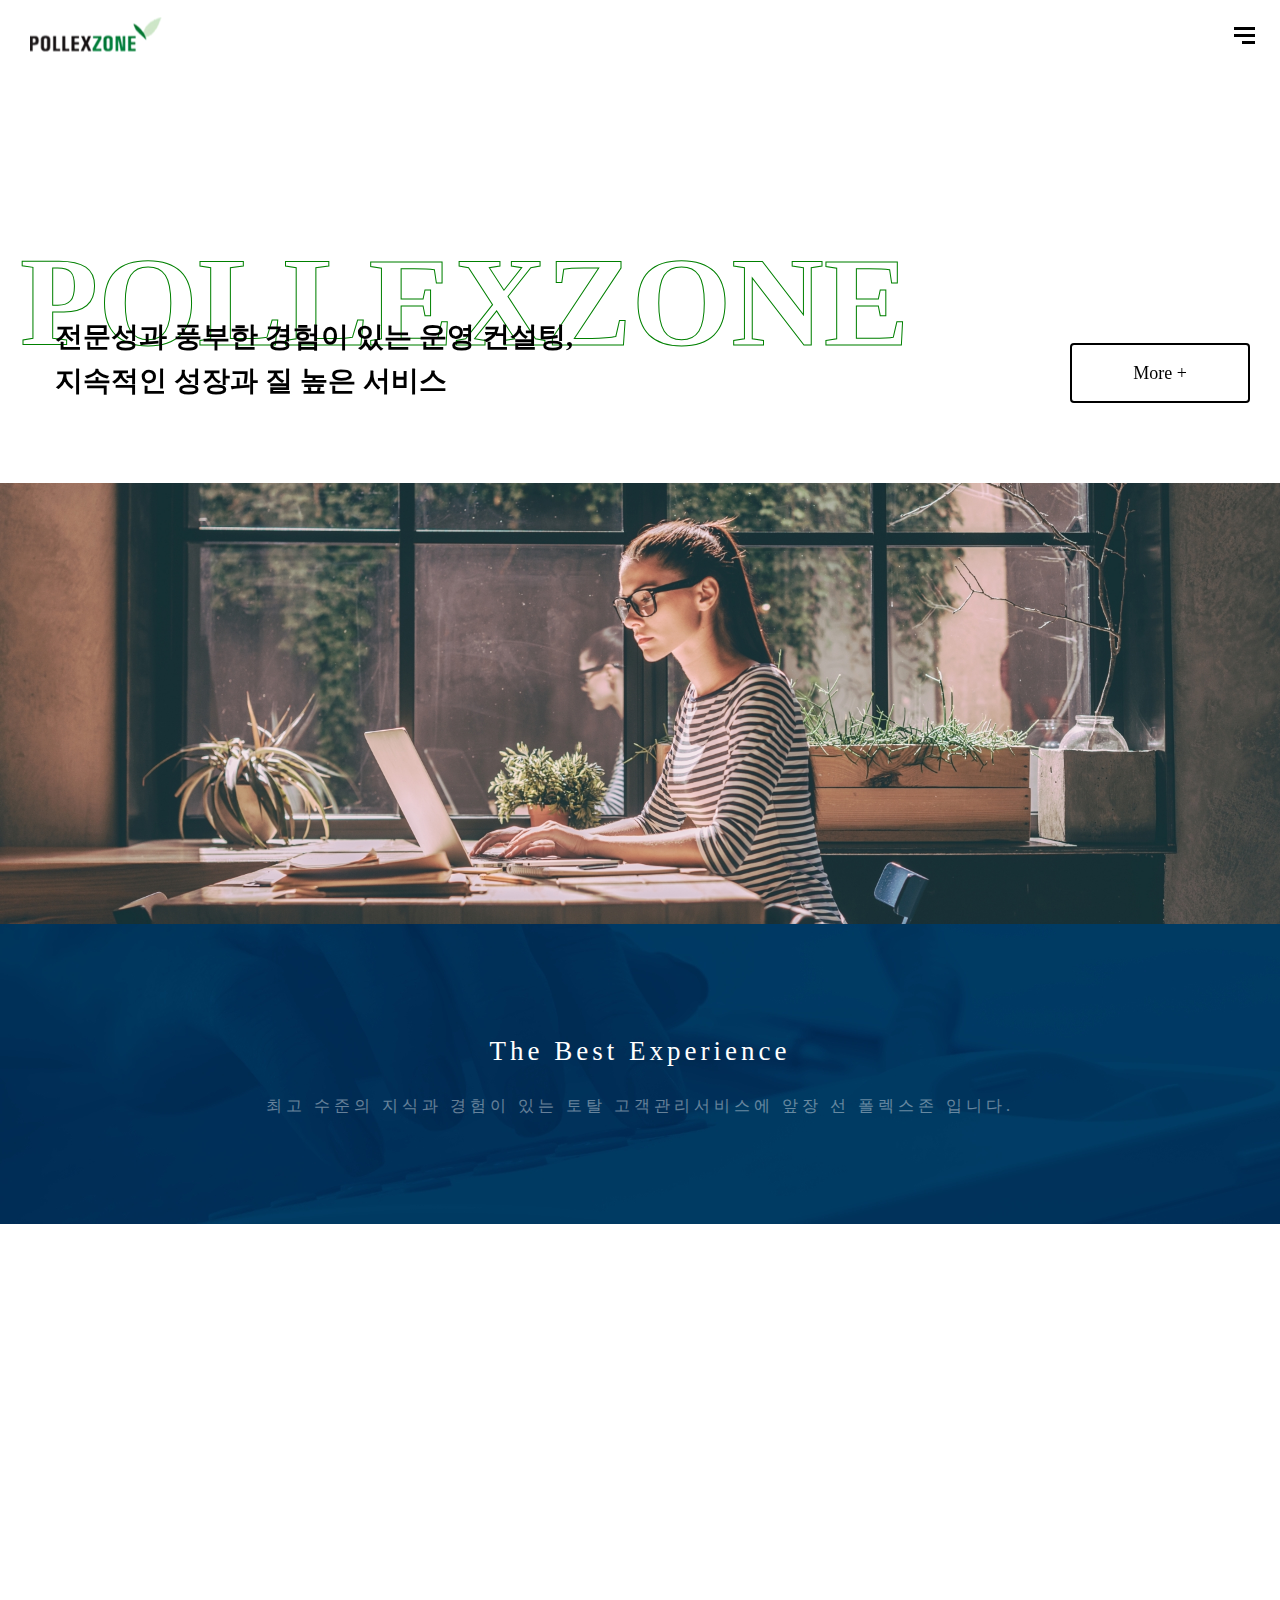
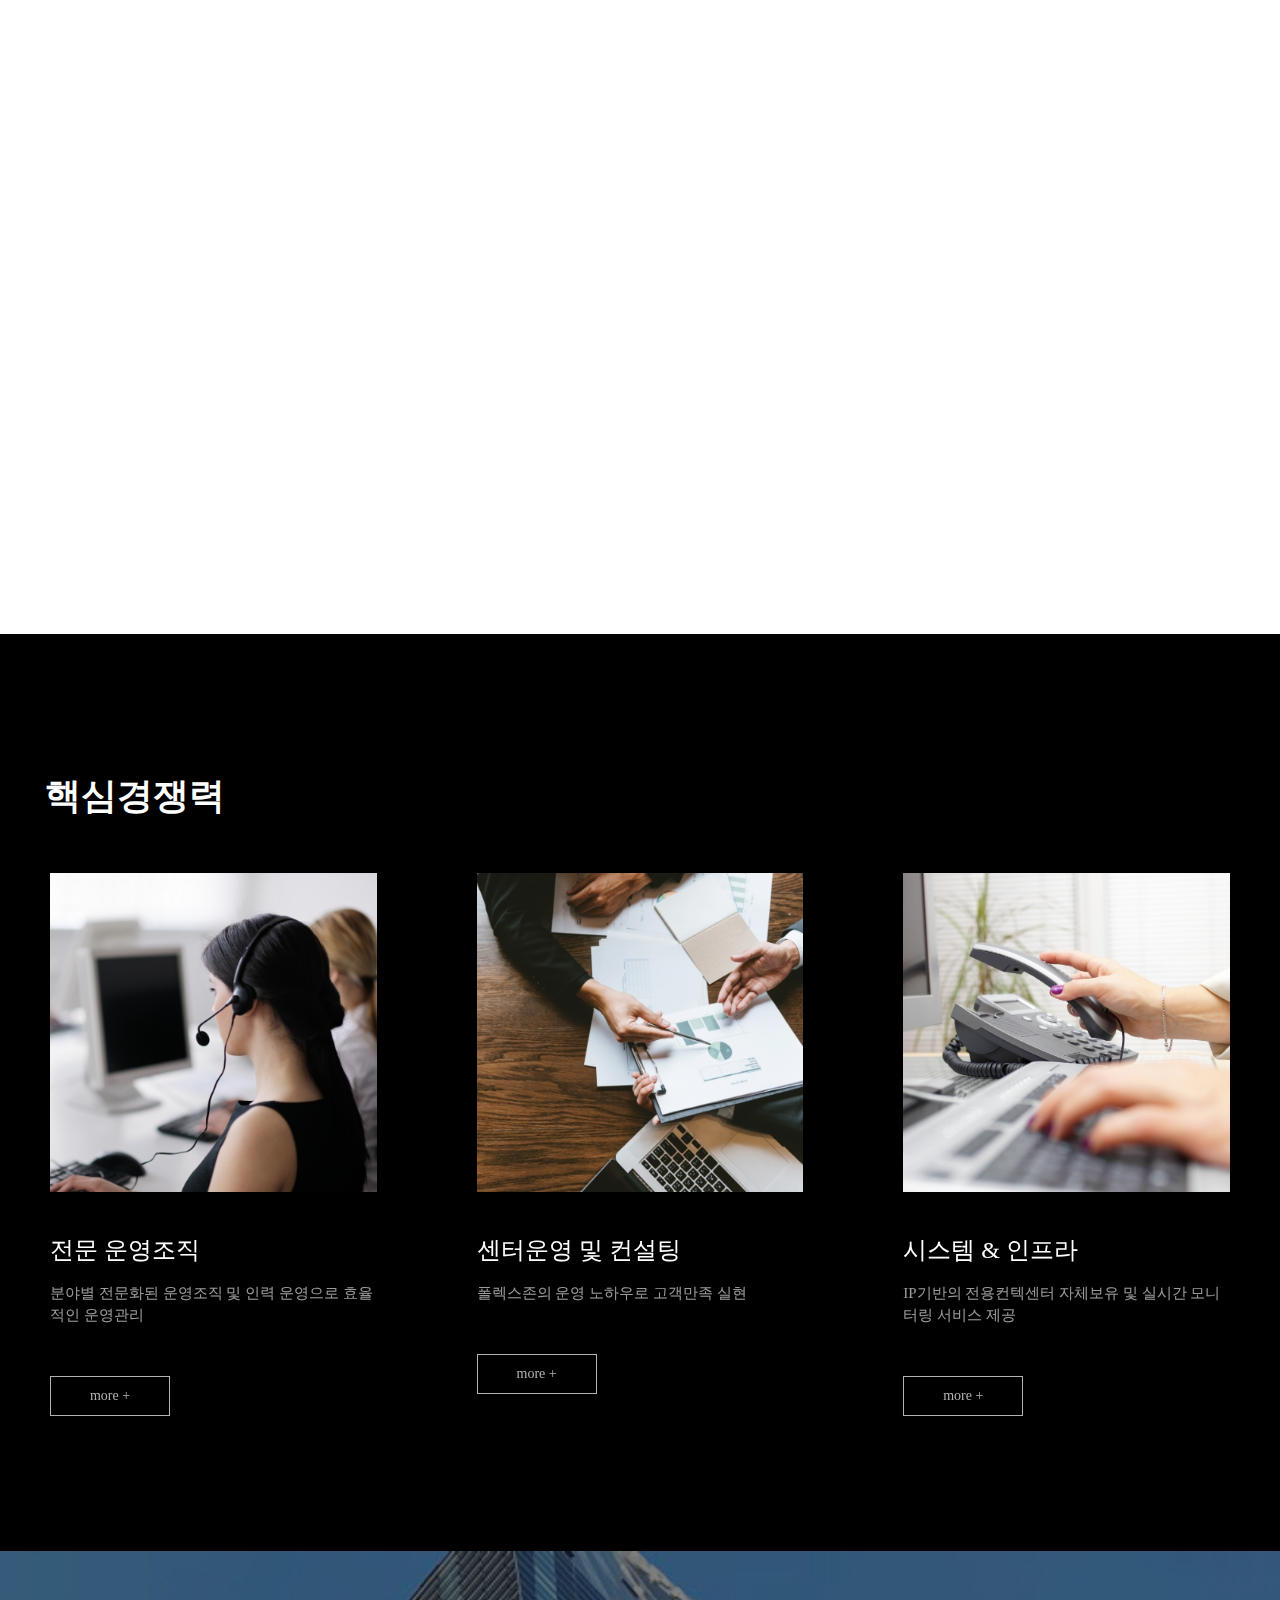
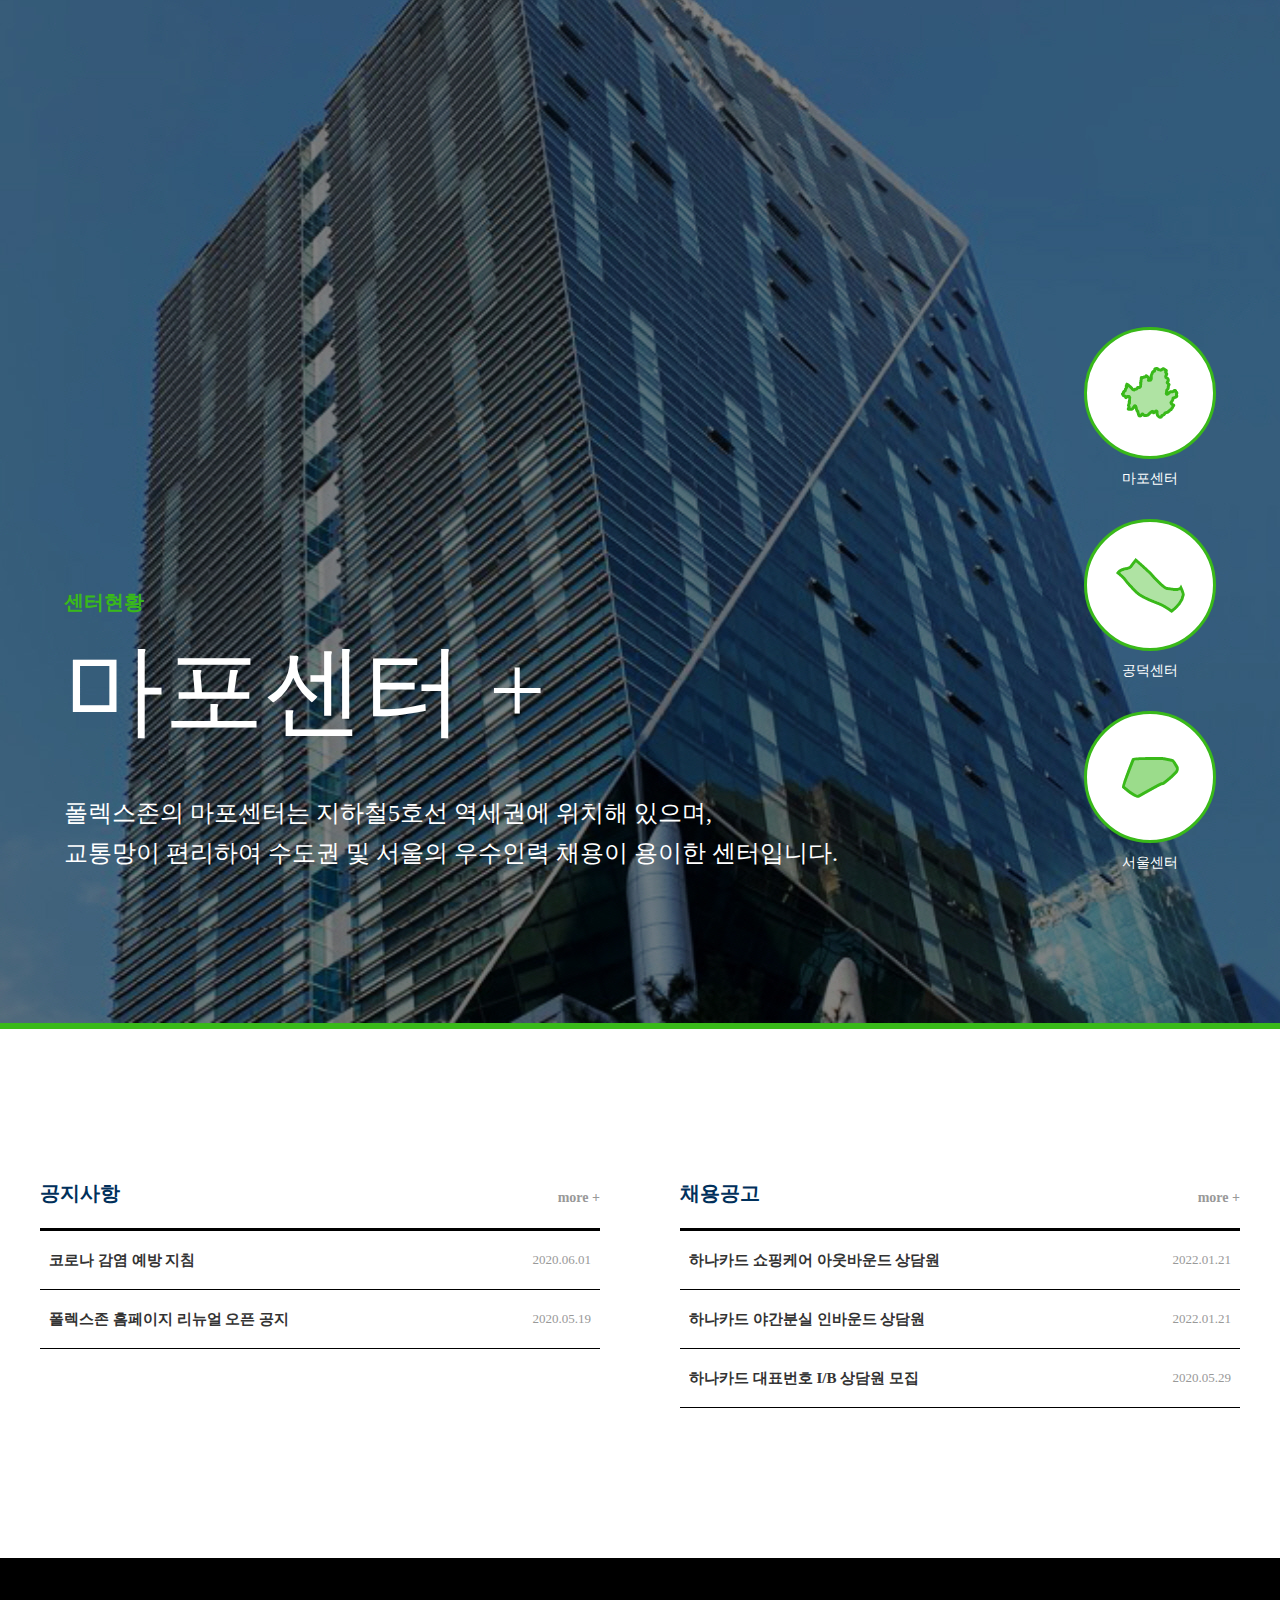
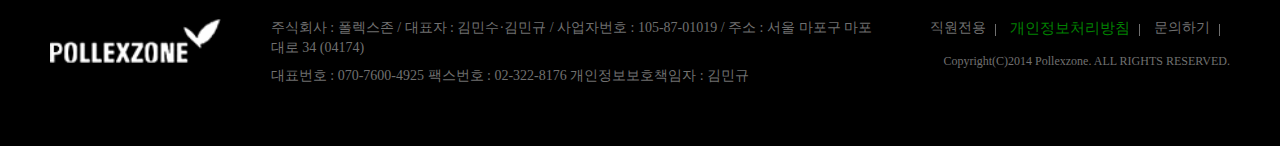
<file: index.html>
<!DOCTYPE html>
<html lang="kr">
  <head>
    <meta charset="UTF-8" />
    <meta http-equiv="X-UA-Compatible" content="IE=edge" />
    <meta name="viewport" content="width=device-width, initial-scale=1.0" />
    <title>Pollexzone</title>
    <link
      href="https://fonts.googleapis.com/css2?family=Noto+Sans+KR&display=swap"
      rel="stylesheet"
    />
    <link
      rel="stylesheet"
      href="https://unpkg.com/swiper/swiper-bundle.min.css"
    />
    <link rel="stylesheet" href="https://unpkg.com/aos@next/dist/aos.css" />
    <script src="https://unpkg.com/aos@next/dist/aos.js"></script>
    <link rel="stylesheet" href="css/reset.css" />
    <link rel="stylesheet" href="css/common.css" />
    <link rel="stylesheet" href="css/style.css" />
  </head>
  <body>
    <header data-aos="fade-down" data-aos-duration="500">
      <h1>
        <a href="" class="logo">
          <img src="img/logo.png" class="logo_color" />
          <img src="img/logo_white.png" class="logo_white" />
        </a>
      </h1>
      <div class="logo_ps">
        <img src="img/bffm_220103.png" class="logo_bffm" />
        <img src="img/jas_220103.png" class="logo_jas" />
        <img src="img/ntre_220103.png" class="logo_ntre" />
      </div>
      <a id="activeClick" class="btn_menu" onclick="allmenuClick()">
        <span class="bartop"></span>
        <span class="barmid"></span>
        <span class="barbot"></span>
      </a>
      <div class="allmenutab">
        <div class="allmenu_wrap">
          <div class="allmenu_inner">
            <ul class="allmenu">
              <li>
                <span>폴렉스존 소개</span>
                <a>
                  <em>01</em>
                  <span>폴렉스존 소개</span>
                </a>
                <ul>
                  <li>기업소개</li>
                  <li>주요고객사</li>
                  <li>센터현황</li>
                  <li>오시는 길</li>
                </ul>
              </li>
              <li>
                <span>사업영역</span>
                <a>
                  <em>02</em>
                  <span>사업영역</span>
                </a>
                <ul>
                  <li>사업영역</li>
                </ul>
              </li>
              <li>
                <span>핵심경쟁력</span>
                <a>
                  <em>03</em>
                  <span>핵심경쟁력</span>
                </a>
                <ul>
                  <li>전문 운영조직</li>
                  <li>센터운영 및 컨설팅</li>
                  <li>시스템 & 인프라</li>
                </ul>
              </li>
              <li>
                <span>폴렉스존 소식</span>
                <a>
                  <em>04</em>
                  <span>폴렉스존 소식</span>
                </a>
                <ul>
                  <li>공지사항</li>
                  <li>인증 및 수상내역</li>
                  <li>고객문의</li>
                </ul>
              </li>
              <li>
                <span>인재채용</span>
                <a>
                  <em>05</em>
                  <span>인재채용</span>
                </a>
                <ul>
                  <li>인재상</li>
                  <li>채용안내</li>
                  <li>채용공고</li>
                </ul>
              </li>
            </ul>
          </div>
        </div>
      </div>
      <ul class="gnb">
        <li><a href="overvivew.html">폴렉스존 소개</a></li>
        <li><a href="">사업영역</a></li>
        <li><a href="">핵심경쟁력</a></li>
        <li><a href="">폴렉스존 소식</a></li>
        <li><a href="">인재채용</a></li>
      </ul>
    </header>

    <main>
      <section id="sec1">
        <div class="svg_wrap">
          <svg height="300" width="1500">
            <text x="20" y="150">POLLEXZONE</text>
          </svg>
        </div>
        <article class="w1520" data-aos="fade-up" data-aos-duration="800">
          <p>
            전문성과 풍부한 경험이 있는 운영 컨설팅,<br />지속적인 성장과 질
            높은 서비스
          </p>
          <div class="btn_more"><a href="">More +</a></div>
        </article>
      </section>

      <section class="main_img">
        <div class="mc1_img_wrap"></div>
        <div class="mc1_banner">
          <div class="txt_box">
            <h2>The Best Experience</h2>
            <p>
              최고 수준의 지식과 경험이 있는 토탈 고객관리서비스에 앞장 선
              폴렉스존 입니다.
            </p>
          </div>
        </div>
      </section>

      <section class="w1520">
        <div class="sec2">
          <article
            class="sec2_left"
            data-aos="fade-right"
            data-aos-duration="800"
          >
            <a href=""><img src="img/mc2_img1.jpg" /></a>
            <div class="txt_box2">
              <h2>상담운영 아웃소싱</h2>
              <p>
                In & Out Bound Service 운영진단 서비스 / 모니터링, 상담조직 채용
                및 교육서비스
              </p>
            </div>
          </article>

          <article class="sec2_right">
            <div class="con_right">
              <div data-aos="fade-right" data-aos-duration="800">
                <a href=""><img src="img/mc2_img2.jpg" /></a>
                <div class="txt_box2">
                  <h2>구축 및 운영 컨설팅</h2>
                  <p>
                    시스템 구축 및 아웃소싱 컨설팅, IP기반 상담운영 CRM 컨설팅,
                    Biz-model 컨설팅
                  </p>
                </div>
              </div>
              <div data-aos="fade-down" data-aos-duration="800">
                <a href=""><img src="img/mc2_img3.jpg" /></a>
                <div class="txt_box2">
                  <h2>마케팅 CRM 전략지원</h2>
                  <p>In & Out Bound Service 상담조직 채용 및 교육서비스</p>
                </div>
              </div>
              <div data-aos="fade-up" data-aos-duration="800">
                <a href=""><img src="img/mc2_img4.jpg" /></a>
                <div class="txt_box2">
                  <h2>컨텍센터 구축</h2>
                  <p>
                    컨텍센터 Infra 구축, 상담시스템 유지보수센터 Infra 유지보수,
                    운영 모니터링 서비스
                  </p>
                </div>
              </div>
              <div data-aos="fade-left" data-aos-duration="800">
                <a href=""><img src="img/mc2_img5.jpg" /></a>
                <div class="txt_box2">
                  <h2>상담센터 ASP 사업</h2>
                  <p>
                    상담석, Call Center Infra, 상담어폴리케이0션, Infra 모니터링
                    시스템
                  </p>
                </div>
              </div>
            </div>
          </article>
        </div>
      </section>

      <section class="black">
        <article class="w1520 mc3 swiper scroll">
          <h2>핵심경쟁력</h2>
          <div class="swiper-wrapper">
            <figure class="swiper-slide">
              <img src="img/mc3_img1.jpg" />
              <figcaption class="mc3_txt">
                <h4>전문 운영조직</h4>
                <p>
                  분야별 전문화된 운영조직 및 인력 운영으로 효율적인 운영관리
                </p>
                <div class="btn_mc3"><a href="">more +</a></div>
              </figcaption>
            </figure>
            <figure class="swiper-slide">
              <img src="img/mc3_img2.jpg" />
              <figcaption class="mc3_txt">
                <h4>센터운영 및 컨설팅</h4>
                <p>폴렉스존의 운영 노하우로 고객만족 실현</p>
                <div class="btn_mc3"><a href="">more +</a></div>
              </figcaption>
            </figure>
            <figure class="swiper-slide">
              <img src="img/mc3_img3.jpg" />
              <figcaption class="mc3_txt">
                <h4>시스템 & 인프라</h4>
                <p>
                  IP기반의 전용컨텍센터 자체보유 및 실시간 모니터링 서비스 제공
                </p>
                <div class="btn_mc3"><a href="">more +</a></div>
              </figcaption>
            </figure>
            <div class="swiper-scrollbar"></div>
          </div>
        </article>
      </section>

      <section class="center">
        <article>
          <div class="ma_img cen_img"></div>
          <div class="go_img cen_img"></div>
          <div class="se_img cen_img"></div>
        </article>
        <article class="w1520 cen_wrap">
          <div class="cen_txt">
            <div class="info_txt" id="mapo_txt">
              <span>센터현황</span>
              <h5>마포센터 +</h5>
              <p>
                폴렉스존의 마포센터는 지하철5호선 역세권에 위치해 있으며,<span
                  ><br
                /></span>
                교통망이 편리하여 수도권 및 서울의 우수인력 채용이 용이한
                센터입니다.
              </p>
            </div>
            <div class="info_txt" id="gongduk_txt">
              <span>센터현황</span>
              <h5>공덕센터 +</h5>
              <p>
                폴렉스존의 공덕센터는 지하철5, 6호선 및 공항철도 등 교통망이
                편리하여
                <span><br /></span>
                수도권 및 서울의 우수인력 채용이 용이한 센터입니다.
              </p>
            </div>
            <div class="info_txt" id="seoul_txt">
              <span>센터현황</span>
              <h5>서울센터 +</h5>
              <p>
                폴렉스존의 서울센터는 고난이도의 Sales Skill을 요구하는 금융,
                <span><br /></span>
                보험(DCDS)등 Sales를 위해 4대문안에 구축한 유일한 명품콜센터
                입니다.
              </p>
            </div>
          </div>
          <div class="cen_icon">
            <ul>
              <li class="ma_icon" id="mapo">
                <a href="">
                  <span></span>
                  <p>마포센터</p>
                </a>
              </li>
              <li class="go_icon" id="gongduk">
                <a href="">
                  <span></span>
                  <p>공덕센터</p>
                </a>
              </li>
              <li class="se_icon" id="seoul">
                <a href="">
                  <span></span>
                  <p>서울센터</p>
                </a>
              </li>
            </ul>
          </div>
        </article>
      </section>

      <section class="sec3">
        <article class="sec3_inner w1520">
          <div class="sec3_wrap">
            <div class="sec3_board">
              <h2>공지사항<a href="">more +</a></h2>
              <ul>
                <li>
                  <a href=""
                    ><p>코로나 감염 예방 지침</p>
                    <span>2020.06.01</span></a
                  >
                </li>
                <li>
                  <a href=""
                    ><p>폴렉스존 홈페이지 리뉴얼 오픈 공지</p>
                    <span>2020.05.19</span></a
                  >
                </li>
              </ul>
            </div>
            <div class="sec3_board">
              <h2>채용공고<a href="">more +</a></h2>
              <ul>
                <li>
                  <a href=""
                    ><p>하나카드 쇼핑케어 아웃바운드 상담원</p>
                    <span>2022.01.21</span></a
                  >
                </li>
                <li>
                  <a href=""
                    ><p>하나카드 야간분실 인바운드 상담원</p>
                    <span>2022.01.21</span></a
                  >
                </li>
                <li>
                  <a href=""
                    ><p>하나카드 대표번호 I/B 상담원 모집</p>
                    <span>2020.05.29</span></a
                  >
                </li>
              </ul>
            </div>
          </div>
        </article>
      </section>
    </main>

    <footer>
      <ul class="ft_inner">
        <li class="ft_logo">
          <a href=""><img src="img/logo_footer.png" /></a>
        </li>
        <li>
          <h2 class="ft_txt">POLLEXZONE</h2>
        </li>
        <li class="ft_splogo">
          <img src="img/bffmm__220103.png" />
          <img src="img/jas_220103.png" />
          <img src="img/ntre_220103.png" />
        </li>
        <li>
          <ul class="ft_info">
            <li>
              주식회사 : 폴렉스존 / 대표자 : 김민수·김민규 / 사업자번호 :
              105-87-01019 / 주소 : 서울 마포구 마포대로 34 (04174)
            </li>
            <li>
              대표번호 : 070-7600-4925 팩스번호 : 02-322-8176 개인정보보호책임자
              : 김민규
            </li>
          </ul>
        </li>
        <li class="ft_right">
          <div class="ft_menu">
            <a href="">직원전용</a>
            <a href="">개인정보처리방침</a>
            <a href="">문의하기</a>
          </div>
          <p class="copy">Copyright(C)2014 Pollexzone. ALL RIGHTS RESERVED.</p>
        </li>
      </ul>
    </footer>
  </body>
  <script src="https://unpkg.com/swiper/swiper-bundle.min.js"></script>
  <script src="https://ajax.googleapis.com/ajax/libs/jquery/3.6.0/jquery.min.js"></script>
  <script src="js/main.js"></script>
</html>
</file>
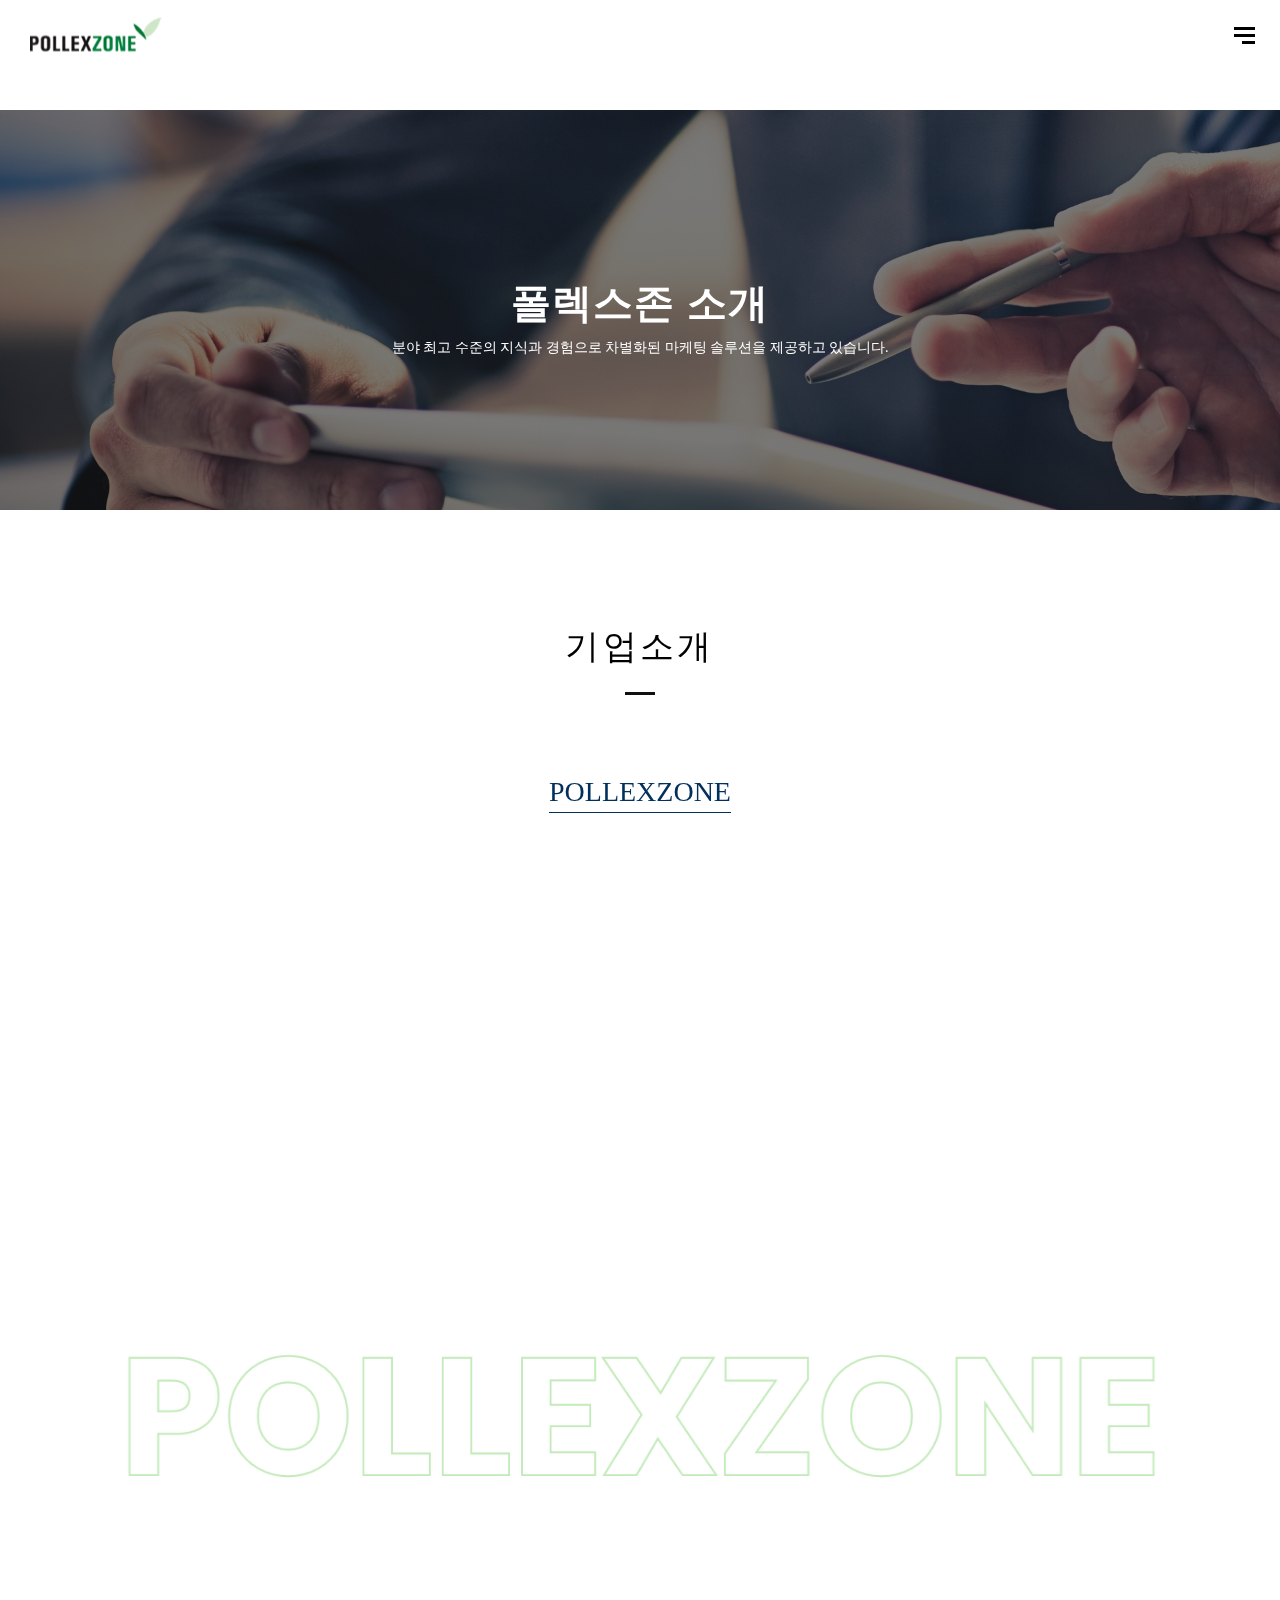
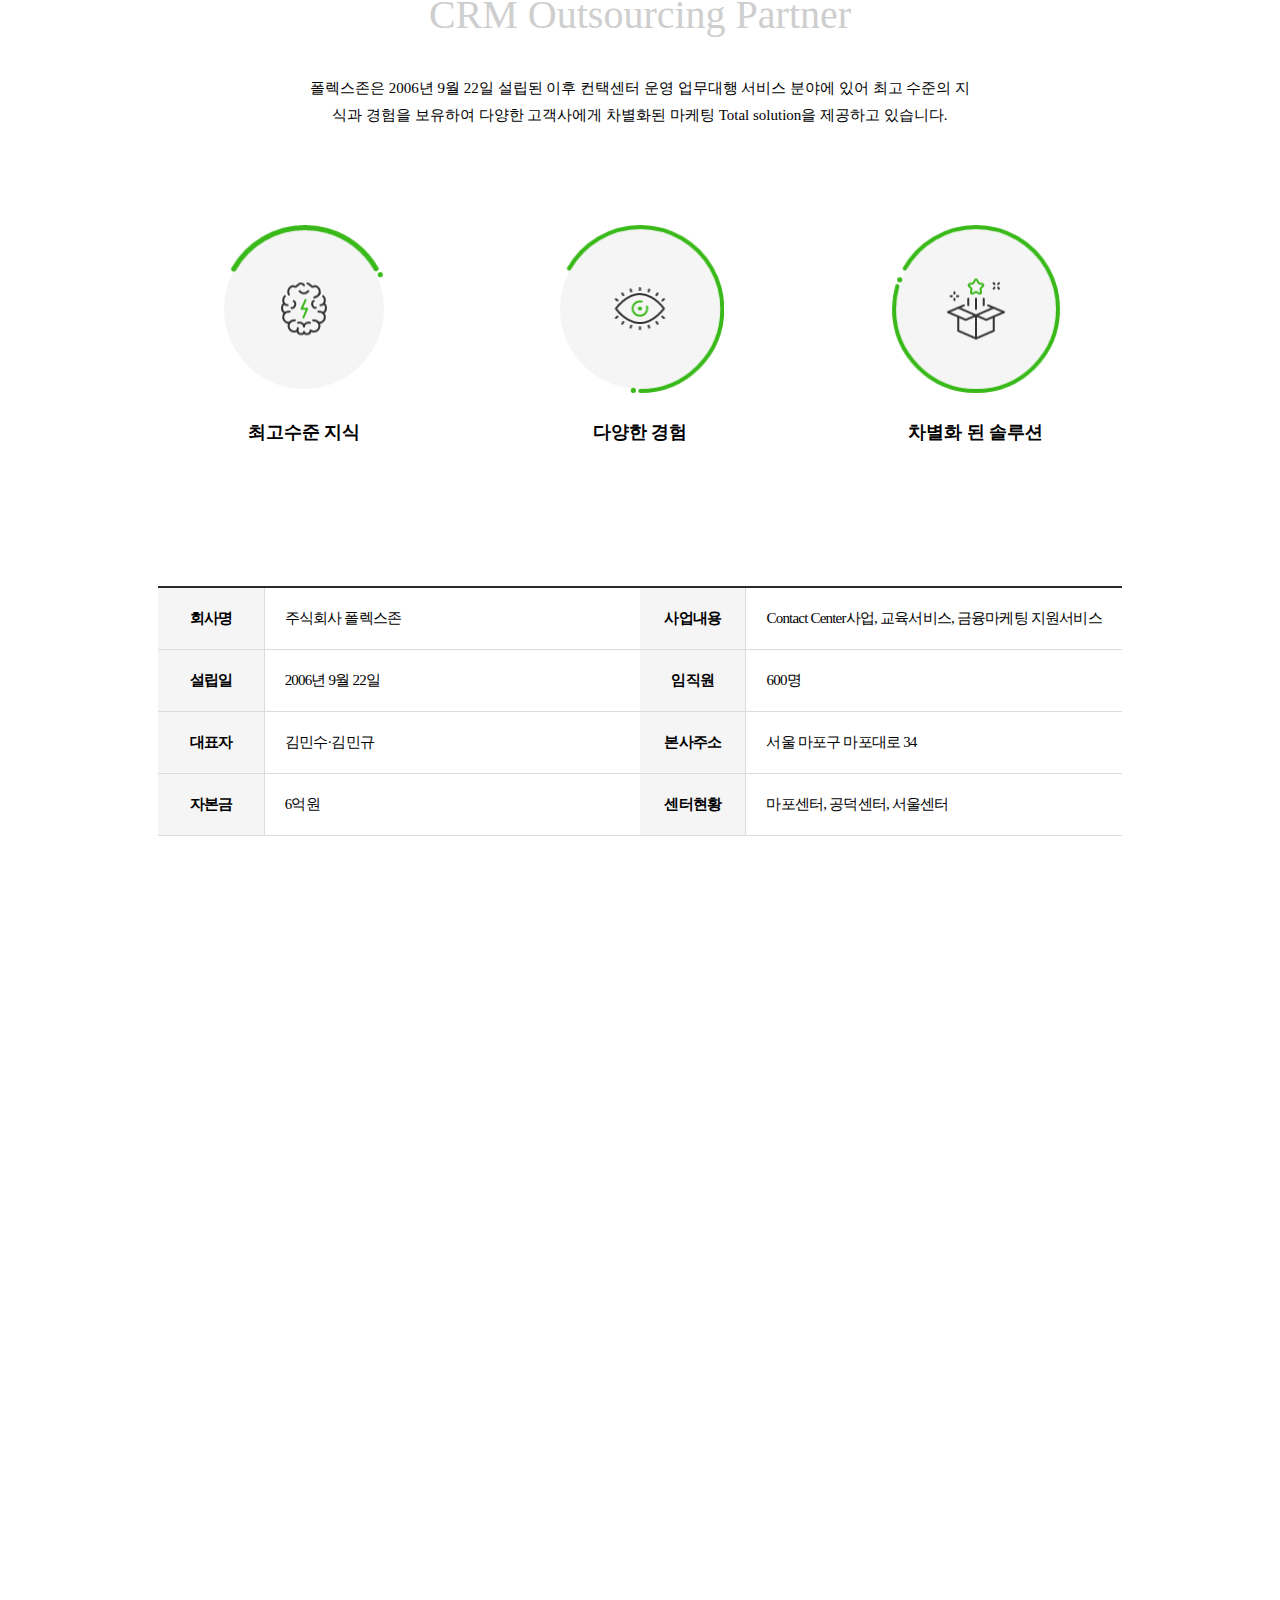
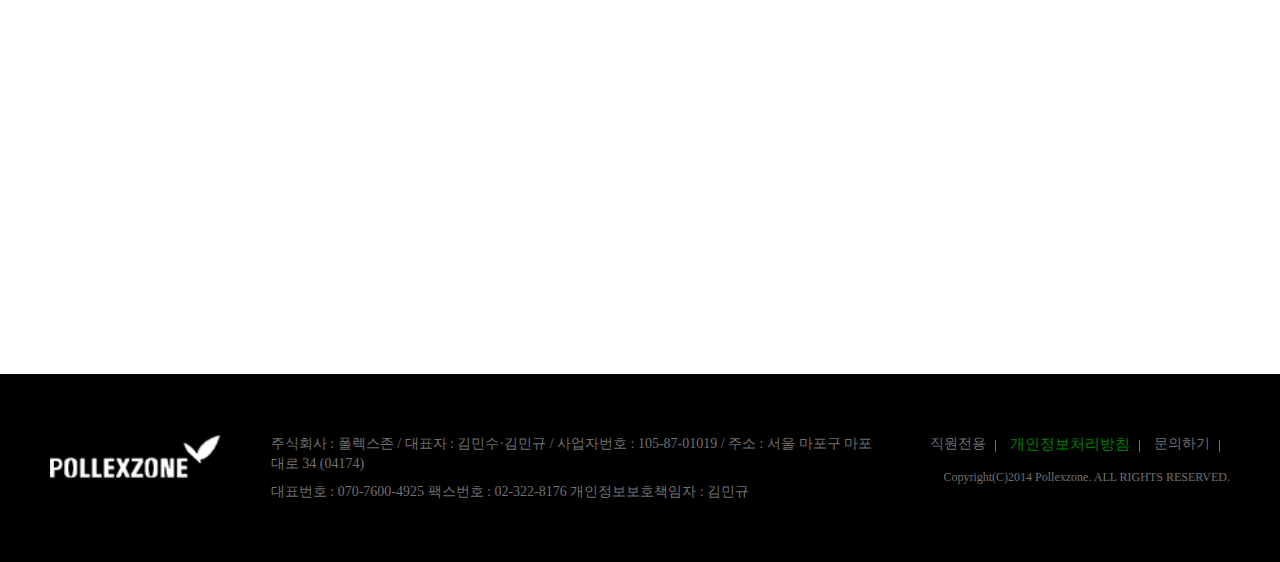
<file: overvivew.html>
<!DOCTYPE html>
<html lang="en">
  <head>
    <meta charset="UTF-8" />
    <meta http-equiv="X-UA-Compatible" content="IE=edge" />
    <meta name="viewport" content="width=device-width, initial-scale=1.0" />
    <title>Document</title>
    <link rel="stylesheet" href="css/reset.css" />
    <link rel="stylesheet" href="css/common.css" />
    <link rel="stylesheet" href="css/overview.css" />
    <link
      href="https://fonts.googleapis.com/css2?family=Noto+Sans+KR&display=swap"
      rel="stylesheet"
    />
    <link rel="stylesheet" href="https://unpkg.com/aos@next/dist/aos.css" />
    <script src="https://unpkg.com/aos@next/dist/aos.js"></script>
  </head>
  <body>
    <header data-aos="fade-down" data-aos-duration="500">
      <h1>
        <a href="index.html" class="logo">
          <img src="img/logo.png" />
          <img src="img/logo_white.png" class="logo_white" />
        </a>
      </h1>
      <div class="logo_ps">
        <img src="img/bffm_220103.png" class="logo_bffm" />
        <img src="img/jas_220103.png" class="logo_jas" />
        <img src="img/ntre_220103.png" class="logo_ntre" />
      </div>
      <a class="btn_menu" onclick="allmenuClick()">
        <span class="bartop"></span>
        <span class="barmid"></span>
        <span class="barbot"></span>
      </a>
      <div class="allmenutab">
        <div class="allmenu_wrap">
          <div class="allmenu_inner">
            <ul class="allmenu">
              <li>
                <span>폴렉스존 소개</span>
                <a>
                  <em>01</em>
                  <span>폴렉스존 소개</span>
                </a>
                <ul>
                  <li>기업소개</li>
                  <li>주요고객사</li>
                  <li>센터현황</li>
                  <li>오시는 길</li>
                </ul>
              </li>
              <li>
                <span>사업영역</span>
                <a>
                  <em>02</em>
                  <span>사업영역</span>
                </a>
                <ul>
                  <li>사업영역</li>
                </ul>
              </li>
              <li>
                <span>핵심경쟁력</span>
                <a>
                  <em>03</em>
                  <span>핵심경쟁력</span>
                </a>
                <ul>
                  <li>전문 운영조직</li>
                  <li>센터운영 및 컨설팅</li>
                  <li>시스템 & 인프라</li>
                </ul>
              </li>
              <li>
                <span>폴렉스존 소식</span>
                <a>
                  <em>04</em>
                  <span>폴렉스존 소식</span>
                </a>
                <ul>
                  <li>공지사항</li>
                  <li>인증 및 수상내역</li>
                  <li>고객문의</li>
                </ul>
              </li>
              <li>
                <span>인재채용</span>
                <a>
                  <em>05</em>
                  <span>인재채용</span>
                </a>
                <ul>
                  <li>인재상</li>
                  <li>채용안내</li>
                  <li>채용공고</li>
                </ul>
              </li>
            </ul>
          </div>
        </div>
      </div>
      <ul class="gnb">
        <li><a href="">폴렉스존 소개</a></li>
        <li><a href="">사업영역</a></li>
        <li><a href="">핵심경쟁력</a></li>
        <li><a href="">폴렉스존 소식</a></li>
        <li><a href="">인재채용</a></li>
      </ul>
    </header>

    <main>
      <section class="info">
        <div class="info_img" data-aos="fade-up" data-aos-duration="1000">
          <h2>폴렉스존 소개</h2>
          <p>
            분야 최고 수준의 지식과 경험으로 차별화된 마케팅 솔루션을 제공하고
            있습니다.
          </p>
        </div>
      </section>

      <section class="about">
        <div class="about_wrap">
          <div class="about_subtit">
            <h3 data-aos="fade-up" data-aos-duration="1000">기업소개</h3>
          </div>
          <div class="about_top">
            <p data-aos="fade-up" data-aos-duration="1400">POLLEXZONE</p>
          </div>
          <div class="about_img">
            <div class="about_imgf">
              <img
                src="img/img_intrd.jpg"
                data-aos="fade-up"
                data-aos-duration="1000"
              />
            </div>
            <div class="pollex_img"><img src="img/img_intrd_txt.png" /></div>
          </div>
          <div class="about_txt">
            <h2>CRM Outsourcing Partner</h2>
            <p>
              폴렉스존은 2006년 9월 22일 설립된 이후 컨택센터 운영 업무대행
              서비스 분야에 있어 최고 수준의 지식과 경험을 보유하여 다양한
              고객사에게 차별화된 마케팅 Total solution을 제공하고 있습니다.
            </p>
          </div>
          <div class="about_list">
            <ul>
              <li>
                <div class="list_item">
                  <div class="list_img">
                    <div class="img_about1"></div>
                    <img src="img/icon_intrd01.png" />
                  </div>
                  <p>최고수준 지식</p>
                </div>
              </li>
              <li>
                <div class="list_item">
                  <div class="list_img">
                    <div class="img_about2"></div>
                    <img src="img/icon_intrd02.png" />
                  </div>
                  <p>다양한 경험</p>
                </div>
              </li>
              <li>
                <div class="list_item">
                  <div class="list_img">
                    <div class="img_about3"></div>
                    <img src="img/icon_intrd03.png" />
                  </div>
                  <p>차별화 된 솔루션</p>
                </div>
              </li>
            </ul>
            <table class="about_table">
              <colgroup>
                <col width="11%" />
                <col width="39%" />
                <col width="11%" />
                <col width="39%" />
              </colgroup>
              <tbody class="tbody">
                <tr>
                  <td>회사명</td>
                  <td>주식회사 폴렉스존</td>
                  <td>사업내용</td>
                  <td>Contact Center사업, 교육서비스, 금융마케팅 지원서비스</td>
                </tr>
                <tr>
                  <td>설립일</td>
                  <td>2006년 9월 22일</td>
                  <td>임직원</td>
                  <td>600명</td>
                </tr>
                <tr>
                  <td>대표자</td>
                  <td>김민수·김민규</td>
                  <td>본사주소</td>
                  <td>서울 마포구 마포대로 34</td>
                </tr>
                <tr>
                  <td>자본금</td>
                  <td>6억원</td>
                  <td>센터현황</td>
                  <td>마포센터, 공덕센터, 서울센터</td>
                </tr>
              </tbody>
            </table>
            <table class="about_table_m">
              <colgroup>
                <col width="15%" span="1" />
                <col width="85%" span="2" />
              </colgroup>
              <tbody class="tbody">
                <tr>
                  <td>회사명</td>
                  <td>주식회사 폴렉스존</td>
                </tr>
                <tr>
                  <td>사업내용</td>
                  <td>Contact Center사업, 교육서비스, 금융마케팅 지원서비스</td>
                </tr>
                <tr>
                  <td>설립일</td>
                  <td>2006년 9월 22일</td>
                </tr>
                <tr>
                  <td>임직원</td>
                  <td>600명</td>
                </tr>
                <tr>
                  <td>대표자</td>
                  <td>김민수·김민규</td>
                </tr>
                <tr>
                  <td>본사주소</td>
                  <td>서울 마포구 마포대로 34</td>
                </tr>
                <tr>
                  <td>자본금</td>
                  <td>6억원</td>
                </tr>
                <tr>
                  <td>센터현황</td>
                  <td>마포센터, 공덕센터, 서울센터</td>
                </tr>
              </tbody>
            </table>
          </div>
        </div>
      </section>

      <section class="about_info reveal">
        <h2>CI소개</h2>
        <div class="about_wrap">
          <div class="about_grid">
            <img src="img/ci.png" />
          </div>
          <div class="about_txt2">
            <p>
              폴렉스존은 엄지손가락의 의미를 가진 POLLEX와 지역/구역이라는
              의미를 가진 ZONE의 결합어로
            </p>
            <h3>전 분야에서 최고가 되고자 하는 기업이념을 담은 사명입니다.</h3>
          </div>
          <div class="color_box" data-aos="fade-up" data-aos-duration="1000">
            <ul>
              <li>
                <div class="box_1"></div>
                <p>
                  RGB 34, 30, 30<br />
                  CMYK 81, 80, 78, 62
                </p>
              </li>
              <li>
                <div class="box_2"></div>
                <p>
                  RGB 208, 230, 200<br />
                  CMYK 24, 3, 28, 0
                </p>
              </li>
              <li>
                <div class="box_3"></div>
                <p>
                  RGB 6, 119, 45<br />
                  CMYK 86, 43, 100, 5
                </p>
              </li>
            </ul>
          </div>
        </div>
      </section>
    </main>

    <footer>
      <ul class="ft_inner">
        <li class="ft_logo">
          <a href=""><img src="img/logo_footer.png" /></a>
        </li>
        <li>
          <h2 class="ft_txt">POLLEXZONE</h2>
        </li>
        <li class="ft_splogo">
          <img src="img/bffmm__220103.png" />
          <img src="img/jas_220103.png" />
          <img src="img/ntre_220103.png" />
        </li>
        <li>
          <ul class="ft_info">
            <li>
              주식회사 : 폴렉스존 / 대표자 : 김민수·김민규 / 사업자번호 :
              105-87-01019 / 주소 : 서울 마포구 마포대로 34 (04174)
            </li>
            <li>
              대표번호 : 070-7600-4925 팩스번호 : 02-322-8176 개인정보보호책임자
              : 김민규
            </li>
          </ul>
        </li>
        <li class="ft_right">
          <div class="ft_menu">
            <a href="">직원전용</a>
            <a href="">개인정보처리방침</a>
            <a href="">문의하기</a>
          </div>
          <p class="copy">Copyright(C)2014 Pollexzone. ALL RIGHTS RESERVED.</p>
        </li>
      </ul>
    </footer>
  </body>
  <script src="https://unpkg.com/swiper/swiper-bundle.min.js"></script>
  <script src="https://ajax.googleapis.com/ajax/libs/jquery/3.6.0/jquery.min.js"></script>
  <script src="js/main.js"></script>
</html>
</file>
<file: css/common.css>
/* scroll animation */

.reveal {
  position: relative;
  opacity: 0;
}
.reveal.active {
  transition: 2s;
  opacity: 1;
}
.active.fade-bottom {
  animation: fade-bottom 1s ease-in;
}
.active.fade-left {
  animation: fade-left 1s ease-in;
}
.active.fade-right {
  animation: fade-right 1s ease-in;
}
@keyframes fade-bottom {
  0% {
    transform: translateY(50px);
    opacity: 0;
  }
  100% {
    transform: translateY(0);
    opacity: 1;
  }
}
@keyframes fade-left {
  0% {
    transform: translateX(-100px);
    opacity: 0;
  }
  100% {
    transform: translateX(0);
    opacity: 1;
  }
}

@keyframes fade-right {
  0% {
    transform: translateX(100px);
    opacity: 0;
  }
  100% {
    transform: translateX(0);
    opacity: 1;
  }
}

/* ----------------------------------------------------------- */
header {
  position: fixed;
  display: flex;
  width: 100%;
  z-index: 999;
  height: 70px;
  top: 0;
  left: 0;
  overflow: hidden;
  background-color: #fff;
}
.w1520 {
  max-width: 1520px;
  margin: 0 auto;
}
header h1 a {
  display: block;
  height: 100%;
}
header h1 a img {
  height: 35px;
  position: absolute;
  left: 0;
  top: 50%;
  transform: translateY(-50%);
  left: 50px;
}
.logo_color {
  opacity: 1;
}
.logo_white {
  opacity: 0;
  z-index: 5;
}
.logo_ps {
  display: flex;
  align-items: center;
  position: relative;
  left: 250px;
}
.logo_bffm {
  width: 150px;
}
.logo_jas {
  width: 38px;
  margin-top: 6px;
  margin-left: 30px;
}
.logo_ntre {
  width: 37px;
  margin-left: 30px;
}
.btn_menu {
  overflow: hidden;
  z-index: 999;
  position: absolute;
  display: block;
  width: 21px;
  height: 21px;
  right: 50px;
  top: 50%;
  margin-top: -10.5px;
  cursor: pointer;
}
.disabled {
  pointer-events: none;
}
.btn_menu span {
  position: absolute;
  right: 0;
  width: 100%;
  height: 3px;
  background-color: #000;
  transition: all 0.3s ease-in-out;
  -webkit-transition: all 0.3s ease-in-out;
  transform: none;
}
.btn_menu span.bartop {
  top: 2px;
}
.btn_menu span.barmid {
  top: 9px;
}
.btn_menu span.barbot {
  top: 16px;
  width: 60%;
}
.btn_menu:hover span.bartop {
  width: 60%;
}
.btn_menu:hover span.barmid {
  width: 100%;
}
.btn_menu:hover span.barbot {
  width: 100%;
}
.btn_menu.active:hover span {
  width: 100%;
}
.btn_menu.active span {
  background-color: #fff;
  width: 100%;
}
.btn_menu.active span.bartop {
  transform: rotate(45deg);
  -webkit-transform: rotate(45deg);
  top: 9px;
}
.btn_menu.active span.barmid {
  width: 0;
}
.btn_menu.active span.barbot {
  transform:rotate(-45deg);
  -webkit-transform:rotate(-45deg);
  top: 9px;
}

.gnb {
  display: flex;
  position: relative;
  margin: auto;
  justify-content: space-between;
}
.gnb > li {
  position: relative;
  vertical-align: middle;
  font-size: 16px;
  box-sizing: border-box;
}
.gnb > li > a {
  position: relative;
  display: block;
  padding: 0 30px;
  line-height: 70px;
  font-size: 15px;
  font-weight: 700;
  color: #000;
  box-sizing: border-box;
}
.allmenutab {
  display: none;
  position: fixed;
  width: 100%;
  height: 100%;
  background-color: #00305b;
  padding: 70px 0 50px;
  z-index: 2;
  box-sizing: border-box;
}
.allmenu_wrap {
  display: block;
  width: 100%;
  height: 100%;
  text-align: center;
  padding: 0 50px;
}
.allmenu_inner {
  display: inline-block;
  width: 100%;
  height: 100%;
  margin: 0 auto;
  position: relative;
  box-sizing: border-box;
}
.allmenu {
  text-align: left;
  width: 100%;
  position: absolute;
  top: 37%;
  right: 0;
}
.allmenu > li {
  width: 20%;
  float: left;
  padding: 0 15px;
  box-sizing: border-box;
}
.allmenu em {
  font-size: 15px;
  display: block;
  line-height: 22px;
  color: #39b919;
  font-weight: 500;
  margin-bottom: 29px;
}
.allmenu > li > span {
  display: none;
}
.allmenu span {
  display: block;
  font-size: 30px;
  line-height: 40px;
  color: #466c8f;
}
.allmenu a {
  display: block;
}
.allmenu li ul {
  display: block;
  padding-top: 30px;
}
.allmenu li li {
  font-size: 16px;
  color: #fff;
  line-height: 40px;
  font-weight: 500;
  opacity: 0.9;
}
/* -------------------------------------------------------------------------- */

/* -------------------------------------------------------------------------- */
footer {
  background-color: #000;
  color: #fff;
  padding: 60px 0;
  font-weight: 500;
}
.ft_inner {
  width: 100%;
  padding: 0 50px;
  box-sizing: border-box;
  display: flex;
  justify-content: space-between;
}
.ft_logo {
  width: 192px;
}
.ft_logo a img {
  width: 100%;
}
.ft_info {
  padding: 0 50px;
}
.ft_info > li {
  font-size: 14px;
  line-height: 20px;
  color: #707070;
}
.ft_info > li:nth-child(2) {
  margin-top: 8px;
}
.ft_right {
  width: 340px;
  text-align: right;
}
.ft_menu > a {
  vertical-align: top;
  font-size: 14px;
  line-height: 20px;
  color: #707070;
  margin-right: 20px;
  position: relative;
}
.ft_menu > a::after {
  content: "";
  position: absolute;
  width: 1px;
  height: 12px;
  background-color: #707070;
  right: -10px;
  top: 4px;
}
.ft_menu > a:nth-child(2) {
  font-size: 15px;
  color: green;
}
.copy {
  font-size: 12px;
  line-height: 18px;
  color: #707070;
  margin-top: 10px;
}
.ft_txt {
  display: none;
}
.ft_splogo {
  display: none;
}
/* --------------------------------------------------------------- */
@media screen and (max-width: 1410px) {
  .logo_ps {
    left: 200px;
    transition: left 0.6s;
  }
  .logo_bffm {
    width: 120px;
  }
  .logo_jas {
    width: 35px;
  }
  .logo_ntre {
    width: 32px;
  }
  header h1 a img {
    left: 30px;
  }
}
@media screen and (max-width: 1280px) {
  .logo_ps {
    display: none;
  }
  .gnb {
    display: none;
  }
  .btn_menu {
    right: 25px;
  }
  .btn_menu > a {
    right: 30px;
  }
}
@media screen and (max-width: 1100px) {
  .ft_inner {
    display: block;
    padding: 0 30px;
  }
  .ft_info {
    padding-left: 0;
    margin-top: 30px;
  }
  .ft_info > li {
    color: #fff;
  }
  .ft_info > li:nth-child(2) {
    margin-top: 4px;
  }
  .ft_right {
    width: 100%;
    text-align: left;
    margin-top: 30px;
  }
  .ft_right a {
    color: #fff;
  }
  .copy {
    color: #fff;
  }
  .allmenu_wrap {
    padding: 0;
  }
  .allmenu {
    display: flex;
    flex-direction: column;
  }
  .allmenu > li {
    width: 100%;
    text-align: center;
    padding-bottom: 15px;
  }
  .allmenu > li > span {
    display: block;
  }
  .allmenu span {
    display: none;
  }
  .allmenu a {
    display: none;
  }
  .allmenu li ul {
    display: none;
  }
}
@media screen and (max-width: 767px) {
  header {
    height: 50px;
  }
  header h1 a img {
    height: 26px;
    left: 5%;
  }
  .ft_inner {
    display: block;
    padding: 0 15px;
  }
  .ft_logo {
    display: none;
  }

  .ft_txt {
    display: block;
    font-size: 38px;
    font-weight: normal;
    margin-bottom: 19px;
  }
  .ft_splogo {
    display: flex;
    align-items: center;
  }
  .ft_splogo > img {
    width: 42px;
    margin-right: 20px;
  }
  .ft_info {
    padding-left: 0;
    margin-top: 30px;
  }
  .ft_info > li {
    font-size: 12px;
    line-height: 20px;
    color: #fff;
  }
  .ft_info > li:nth-child(2) {
    margin: 0;
  }
  .ft_right {
    width: 100%;
    text-align: left;
    margin-top: 30px;
  }
  .ft_menu > a {
    color: #fff;
  }
  .copy {
    color: #fff;
    margin-top: 5px;
  }
  .allmenu > li > span {
    font-size: 24px;
  }
}
</file>
<file: css/style.css>
main {
  padding-top: 70px;
}
#sec1 {
  position: relative;
  padding-top: 125px;
}
.svg_wrap {
  position: absolute;
  width: 100%;
  height: 100%;
}
svg {
  width: 100%;
  height: 100%;
}
svg > text {
  font-size: 10vw;
  font-weight: bold;
  fill: #fff;
  stroke: green;
}

#sec1 > article {
  position: relative;
  z-index: 100;
  top: 100px;
  display: flex;
  justify-content: space-between;
  align-items: flex-end;
}
#sec1 > article > p {
  font-size: 44px;
  font-weight: bold;
  line-height: 65px;
  padding-left: 50px;
}
.btn_more > a {
  display: block;
  width: 180px;
  height: 60px;
  line-height: 56px;
  text-align: center;
  border: 2px solid #000;
  border-radius: 4px;
  box-sizing: border-box;
  color: #000;
  font-size: 18px;
}
/* ------------------------------------------------------------------- */
.mc1_img_wrap {
  margin-top: 180px;
  padding-top: 34.47916%;
  background-repeat: no-repeat;
  -webkit-background-size: cover;
  background-size: cover;
  background-position: center center;
  background-image: url(../img/mc1_img.jpg);
}
.mc1_banner {
  height: 300px;
  background-repeat: no-repeat;
  background-position: center center;
  background-size: cover;
  background-image: url(../img/mc1_banner.jpg);
  display: flex;
  align-items: center;
  justify-content: center;
  color: #fff;
  text-align: center;
}
.txt_box {
  color: #fff;
  width: 100%;
  position: relative;
  font-size: 27px;
  letter-spacing: 4px;
}
.txt_box h4,
p {
  display: block;
  font-size: 27px;
  line-height: 40px;
}
.txt_box > p {
  font-size: 16px;
  line-height: 24px;
  opacity: 0.4;
  margin-top: 22px;
}
/* ---------------------------------------------------------------- */

.sec2 {
  width: 100%;
  display: flex;
  justify-content: center;
  padding: 185px 30px;
  opacity: 1;
  transition: opacity 300ms;
  box-sizing: border-box;
}
.sec2:scrolled {
  opacity: 1;
}
.sec2_left {
  width: 50%;
  padding: 5px;
  position: relative;
}
.sec2_left > a > img {
  max-width: 100%;
  box-sizing: border-box;
  height: 630px;
}
.sec2_right {
  width: 50%;
  position: relative;
}
.con_right {
  width: 100%;
  display: flex;
  flex-wrap: wrap;
}
.con_right > div {
  width: 50%;
  position: relative;
  padding: 5px;
  box-sizing: border-box;
}
.con_right img {
  width: 100%;
  height: 310px;
}
.txt_box2 {
  position: absolute;
  left: 30px;
  right: 30px;
  bottom: 30px;
  color: #fff;
}
.txt_box2 > h2 {
  display: block;
  font-size: 20px;
  line-height: 29px;
}
.txt_box2 > p {
  font-size: 14px;
  line-height: 20px;
  margin-top: 10px;
}
/* ------------------------------------------------------------------ */
.black {
  background-color: #000;
}
.mc3 {
  padding: 135px 0;
}
.mc3 > h2 {
  font-size: 36px;
  line-height: 54px;
  color: #fff;
  font-weight: bold;
  margin-bottom: 50px;
  padding-left: 45px;
}
.mc3 > div {
  width: 100%;
  display: flex;
}
.mc3 figure {
  padding: 0 50px;
  width: 33.333%;
  box-sizing: border-box;
}

.mc3 img {
  width: 100%;
  box-sizing: border-box pverfer;
}
.mc3_txt {
  color: #fff;
  margin-top: 40px;
}
.mc3_txt > h4 {
  font-size: 24px;
  line-height: 36px;
}
.mc3_txt > p {
  font-size: 15px;
  line-height: 22px;
  opacity: 0.6;
  margin-top: 14px;
}
.btn_mc3 {
  margin-top: 50px;
  vertical-align: top;
  width: 120px;
  height: 40px;
  line-height: 38px;
  border: 1px solid #b3b3b3;
  box-sizing: border-box;
  text-align: center;
  font-size: 14px;
}
.btn_mc3 > a {
  color: #b3b3b3;
}
/* ---------------------------------------------------------------------- */
.center {
  width: 100%;
  height: 1072px;
  position: relative;
}
.cen_img {
  position: absolute;
  width: 100%;
  height: 100%;
  transition: all 0.4s ease-in-out;
  opacity: 0;
}
.ma_img {
  background: url(../img/mc4_loc1.jpg) no-repeat center;
  opacity: 1;
}
.go_img {
  background: url(../img/mc4_loc2.jpg) no-repeat center;
  opacity: 0;
}
.se_img {
  background: url(../img/mc4_loc3.jpg) no-repeat center;
  opacity: 0;
}
.cen_wrap {
  width: 90%;
  position: absolute;
  left: 50%;
  bottom: 150px;
  transform: translate(-50%, 0);
  display: flex;
  justify-content: space-between;
  align-items: flex-end;
}
.cen_icon > li {
  margin-top: 30px;
}
.cen_icon a > span {
  display: block;
  width: 132px;
  height: 132px;
  border: 3px solid #39b919;
  box-sizing: border-box;
  background-position: center center;
  background-color: #fff;
  border-radius: 100%;
}
.ma_icon a > span {
  background-image: url(../img/mc4_icon1.png);
}
.go_icon a > span {
  background-image: url(../img/mc4_icon2.png);
}
.se_icon a > span {
  background-image: url(../img/mc4_icon3.png);
}
#mapo_txt {
  display: block;
}
#gongduk_txt {
  display: none;
}
#seoul_txt {
  display: none;
}
.info_txt > span {
  font-size: 20px;
  line-height: 29px;
  color: #39b919;
  font-weight: 700;
}
.info_txt h5 {
  font-size: 100px;
  line-height: 148px;
  font-weight: 300;
  color: #fff;
}
.info_txt p {
  font-size: 24px;
  line-height: 40px;
  margin-top: 28px;
  color: #fff;
  margin-right: 30px;
}
.ma_icon {
  text-align: center;

  margin-top: 30px;
}
.cen_icon a:hover {
  color: #d1d1d1;
}
.cen_icon p {
  font-size: 14px;
  line-height: 20px;
  margin-top: 10px;
  color: #fff;
  font-weight: 500;
}
.go_icon {
  margin-top: 30px;
  text-align: center;
}
.se_icon {
  margin-top: 30px;
  text-align: center;
}
/* ------------------------------------------------------------------------- */
.sec3 {
  padding: 150px 0;
  margin: auto;
  border-top: 6px solid #39b919;
}
.sec3_inner {
  max-width: 1520px;
  box-sizing: border-box;
}
.sec3_wrap {
  display: flex;
  padding: 0 40px;
}
.sec3_board {
  width: 50%;
  box-sizing: border-box;
}
.sec3_board:first-child {
  padding-right: 40px;
}
.sec3_board:last-child {
  padding-left: 40px;
}
.sec3_board > h2 {
  position: relative;
  font-size: 20px;
  line-height: 29px;
  color: #00305b;
  margin-bottom: 20px;
  font-weight: bold;
}
.sec3_board > h2 > a {
  position: absolute;
  right: 0;
  bottom: 0;
  font-size: 14px;
  font-weight: 700;
  line-height: 20px;
  color: #999;
}
.sec3_board > ul {
  border-top: 3px solid #000;
}
.sec3_board > ul > li {
  border-bottom: 1px solid #000;
}
.sec3_board > ul > li:hover {
  background-color: rgba(0, 0, 0, 0.05);
  transition: 0.3s;
}
.sec3_board ul > li > a {
  display: block;
  position: relative;
  padding-right: 84px;
  padding-left: 9px;
}
.sec3_board p {
  display: block;
  overflow: hidden;
  white-space: nowrap;
  text-overflow: ellipsis;
  font-size: 15px;
  line-height: 58px;
  font-weight: 700;
  color: #333;
}
.sec3_board span {
  font-size: 13px;
  line-height: 58px;
  color: #999;
  position: absolute;
  right: 9px;
  top: 0;
}
/* --------------------------------------------------------------- */
@media screen and (max-width: 1410px) {
  #sec1 > article {
    padding: 0 50px;
  }
  #sec1 > article > p {
    font-size: 34px;
    line-height: 50px;
  }
}
@media screen and (max-width: 1280px) {
  #sec1 > article {
    padding: 20px 30px 0;
  }
  #sec1 > article > p {
    font-size: 28px;
    line-height: 44px;
    padding-left: 25px;
  }
}
@media screen and (max-width: 820px) {
  .sec2 {
    display: block;
    padding: 80px 10px;
    box-sizing: border-box;
  }
  .sec2_left {
    width: calc(100% - 10px);
    height: auto;
  }
  .sec2_right {
    width: 100%;
    height: auto;
  }
  .sec2_left > a > img {
    height: auto;
  }
  .con_right img {
    height: auto;
  }
}
@media screen and (max-width: 767px) {
  #sec1 {
    height: 100%;
    padding-top: 50px;
  }
  #sec1 > article {
    display: block;
    padding: 30px 30px 0;
  }
  #sec1 > article > p {
    display: block;
    font-size: 18px;
    line-height: 28px;
    padding-left: 5px;
  }
  svg > text {
    font-size: 14.5vw;
  }
  .mc1_img_wrap {
    padding-top: 100%;
  }
  .btn_more {
    margin-top: 30px;
  }
  .btn_more > a {
    display: inline-block;
    width: 130px;
    height: 40px;
    line-height: 36px;
    font-size: 11px;
  }
  .btn_more > a:hover {
    background-color: rgba(0, 0, 0, 0.1);
  }
  .cen_txt {
    width: 100%;
  }
  .info_txt span {
    font-size: 12px;
  }
  .info_txt h5 {
    font-size: 50px;
    line-height: 100px;
  }
  .info_txt p {
    margin-top: 0;
    line-height: 22px;
    font-size: 13px;
  }
  .txt_box > h2 {
    font-size: 20px;
    line-height: 29px;
  }
  .txt_box > p {
    font-size: 12px;
    line-height: 20px;
    margin-top: 15px;
  }
  .txt_box2 > p {
    display: none;
  }
  .cen_wrap {
    display: flex;
    bottom: -50px;
    height: 100%;
    flex-direction: column;
    justify-content: space-between;
    box-sizing: border-box;
  }
  .ma_txt > span {
    font-size: 12px;
    line-height: 20px;
  }
  .ma_txt > h5 {
    font-size: 50px;
    line-height: 70px;
    margin-top: 30px;
  }
  .ma_txt > p {
    font-size: 13px;
    line-height: 21px;
    margin-top: 20px;
  }
  .cen_icon {
    width: 100%;
    display: flex;
    justify-content: space-between;
    margin-bottom: 100px;
  }
  .cen_icon > ul {
    display: flex;
    width: 100%;
    justify-content: space-between;
  }
  .cen_icon a > span {
    width: 90px;
    height: 90px;
  }
  .txt_box2 > h2 {
    font-size: 12px;
  }
  .sec3_inner {
    padding: 0 15px;
    margin: 0;
  }
  .sec3_wrap {
    display: block;
  }
  .sec3_board {
    width: 100%;
  }
  .sec3_board:first-child {
    padding: 0;
  }
  .sec3_board:last-child {
    padding: 0;
    margin-top: 61px;
  }
  .sec3_board p {
    font-size: 13px;
    line-height: 50px;
  }
  .mc3 h2 {
    padding-left: 10px;
  }
  .mc3 figure {
    padding: 0 10px;
    width: 100%;
    box-sizing: border-box;
  }
}
</file>
<file: css/overview.css>
main {
  max-width: 100%;
  padding-top: 110px;
  padding-bottom: 240px;
}
.info {
  display: block;
  height: 400px;
  background-image: url(../img/sb01.jpg);
}
.info_img {
  display: block;
  text-align: center;
  max-width: 100%;
  height: 100%;
  padding: 160px 20px 0;
  box-sizing: border-box;
}
.info_img > h2 {
  display: block;
  font-weight: bold;
  font-size: 40px;
  line-height: 1.68;
  letter-spacing: 1.08px;
  color: #fff;
}
.info_img > p {
  display: block;
  font-size: 14px;
  font-weight: 300;
  line-height: 1.57;
  color: #fff;
}
/* ----------------------------------------------------------------------- */

.about {
  padding-top: 110px;
  padding-bottom: 240px;
}
.about_wrap {
  margin: 0 auto;
  padding: 0 50px;
  text-align: center;
  max-width: 1264px;
}
.about_subtit {
  margin-bottom: 77px;
  text-align: center;
}
.about_subtit > h3 {
  position: relative;
  display: inline-block;
  padding-bottom: 21px;
  font-size: 34px;
  font-weight: 500;
  line-height: 1.59;
  letter-spacing: 3.4px;
  color: #000;
}
.about_subtit > h3::before {
  position: absolute;
  content: "";
  left: 50%;
  bottom: 0;
  width: 30px;
  height: 3px;
  background-color: #101010;
  transform: translateX(-50%);
}
.about_top {
  text-align: center;
  margin-bottom: 51px;
}
.about_top > p {
  position: relative;
  display: inline-block;
  font-size: 28px;
  line-height: 1.46;
  color: #00305b;
}
.about_top > p::before {
  position: absolute;
  content: "";
  width: 100%;
  bottom: 0;
  height: 1px;
  background-color: #00305b;
}
.about_img {
  position: relative;
  width: 100%;
}
.about_imgf > img {
  width: 100%;
}
.pollex_img > img {
  position: relative;
  margin-top: -125px;
  width: 100%;
  padding: 0 68px;
  box-sizing: border-box;
}
.about_txt {
  margin: 0 auto;
  margin-top: 50px;
  max-width: 660px;
  text-align: center;
  font-size: 15px;
  font-weight: 300;
  line-height: 1.8;
  color: #000;
}
.about_txt > h2 {
  display: block;
  font-size: 40px;
  line-height: 1.5;
  color: #cecece;
}
.about_txt > p {
  margin-top: 30px;
}
.about_list {
  margin: 0 auto;
  margin-top: 100px;
  max-width: 1008px;
}
.about_list > ul {
  margin-top: -20px;
  display: flex;
}
.about_list li {
  padding: 20px 30px;
  text-align: center;
  display: inline-block;
  width: 33.333%;
  font-size: 16px;
  vertical-align: top;
  box-sizing: border-box;
}
.list_item {
  position: relative;
}
.list_item > p {
  display: block;
  margin-top: 30px;
  font-size: 18px;
  line-height: 1.5;
  font-weight: bold;
  color: #000;
}
.list_img {
  position: relative;
  margin: 0 auto;
  width: 160px;
  height: 160px;
  background-color: #f5f5f5;
  border-radius: 100%;
}
.img_about1 {
  position: absolute;
  content: "";
  display: block;
  left: -4px;
  top: -4px;
  right: -4px;
  bottom: -4px;
  background: url(../img/bd_about01.png) no-repeat 0 0;
  background-size: cover;
}
.img_about2 {
  position: absolute;
  content: "";
  display: block;
  left: -4px;
  top: -4px;
  right: -4px;
  bottom: -4px;
  background: url(../img/bd_about02.png) no-repeat 0 0;
  background-size: cover;
}
.img_about3 {
  position: absolute;
  content: "";
  display: block;
  left: -4px;
  top: -4px;
  right: -4px;
  bottom: -4px;
  background: url(../img/bd_about03.png) no-repeat 0 0;
  background-size: cover;
}
.list_img > img {
  position: absolute;
  left: 50%;
  top: 50%;
  padding: 40px;
  max-height: 100%;
  max-width: 100%;
  transform: translate(-50%, -50%);
  box-sizing: border-box;
}
.about_table {
  margin: 0 auto;
  margin-top: 120px;
  max-width: 1008px;
}
.about_table_m {
  display: none;
}
.tbody {
  width: 100%;
  position: relative;
  border-top: 2px solid #2a2a2a;
}
.tbody tr {
  width: 100%;
  height: 62px;
  position: relative;
  border-bottom: 1px solid #dcdcdc;
}
.tbody td:nth-child(odd) {
  border-right: 1px solid #dcdcdc;
  height: 100%;
  background-color: #f5f5f5;
  font-weight: 700;
}
.tbody td:nth-child(even) {
  height: 100%;
  width: calc(50% - 110px);
  text-align: left;
}
.tbody > tr > td {
  padding: 8px 20px;
  vertical-align: middle;
  letter-spacing: -0.8px;
  box-sizing: border-box;
  line-height: 22px;
  font-size: 15px;
  -ms-word-break: break-all;
  word-break: break-all;
}

.about_info {
  text-align: center;
  position: relative;
}
.about_info > h2 {
  position: relative;
  display: inline-block;
  font-size: 28px;
  line-height: 1.46;
  color: #00305b;
  margin-bottom: 51px;
}
.about_info > h2::before {
  position: absolute;
  content: "";
  width: 100%;
  bottom: 0;
  height: 1px;
  background-color: #00305b;
}
.about_grid {
  border: 5px solid #dcdcdc;
  padding: 100px 15px;
  text-align: center;
}
.about_txt2 {
  margin-top: 60px;
  text-align: center;
}
.about_txt2 > p {
  font-size: 15px;
  font-weight: 300;
  line-height: 1.8;
  color: #000;
}
.about_txt2 > h3 {
  display: block;
  margin-top: 10px;
  font-size: 30px;
  font-weight: 300;
  color: #000;
}
.color_box {
  margin: 0 auto;
  margin-top: 90px;
  max-width: 768px;
}
.color_box ul {
  margin-left: -14px;
  margin-top: -20px;
  display: flex;
  justify-content: space-between;
}
.color_box li {
  padding-left: 14px;
  padding-top: 20px;
  display: inline-block;
  width: 33.333%;
  vertical-align: top;
  box-sizing: border-box;
}
.color_box p {
  font-size: 14px;
  font-weight: 300;
  line-height: 1.43;
  color: #999;
}
.color_box div {
  display: block;
  height: 30px;
}
.box_1 {
  background-color: #221e1e;
}
.box_2 {
  background-color: #d0e6c8;
}
.box_3 {
  background-color: #06772d;
}
/* ---------------------------------------------------------------------- */
@media screen and (max-width: 1100px) {
  .about_table {
    display: none;
  }
  .about_table_m {
    width: 100%;
    display: block;
    margin: 0 auto;
    margin-top: 120px;
  }
  .pollex_img > img {
    margin-top: -75px;
    padding: 0 32px;
  }
}
/* ----------------------------------------------------------------------- */
@media screen and (max-width: 767px) {
  main {
    padding-top: 0;
    padding-bottom: 120px;
  }
  .info {
    height: 320px;
  }
  .about_wrap {
    padding: 0 20px;
  }
  .info_img > h2 {
    font-size: 26px;
  }
  .info_img > p {
    font-size: 12px;
  }
  .about_subtit > h3 {
    font-size: 22px;
    padding-bottom: 15px;
  }
  .about_top > p {
    font-size: 18px;
  }
  .about_txt > h2 {
    font-size: 22px;
  }
  .about_txt > p {
    margin-top: 10px;
    font-size: 13px;
  }
  .about_list {
    margin-top: 40px;
  }
  .about_list > ul {
    display: block;
  }
  .about_list li {
    width: 100%;
  }
  .list_img {
    width: 130px;
    height: 130px;
  }
  .list_item > p {
    margin-top: 20px;
    font-size: 15px;
  }
  .pollex_img > img {
    margin-top: -60px;
    padding: 0 25px;
  }
  .about_grid {
    padding: 50px 15px;
  }
  .about_txt2 {
    margin-top: 30px;
  }
  .about_txt2 > p {
    font-size: 13px;
  }
  .about_txt2 > h3 {
    font-size: 20px;
    margin-top: 5px;
  }
  .color_box ul {
    flex-wrap: wrap;
  }
  .color_box li {
    width: 50%;
  }
}
</file>
